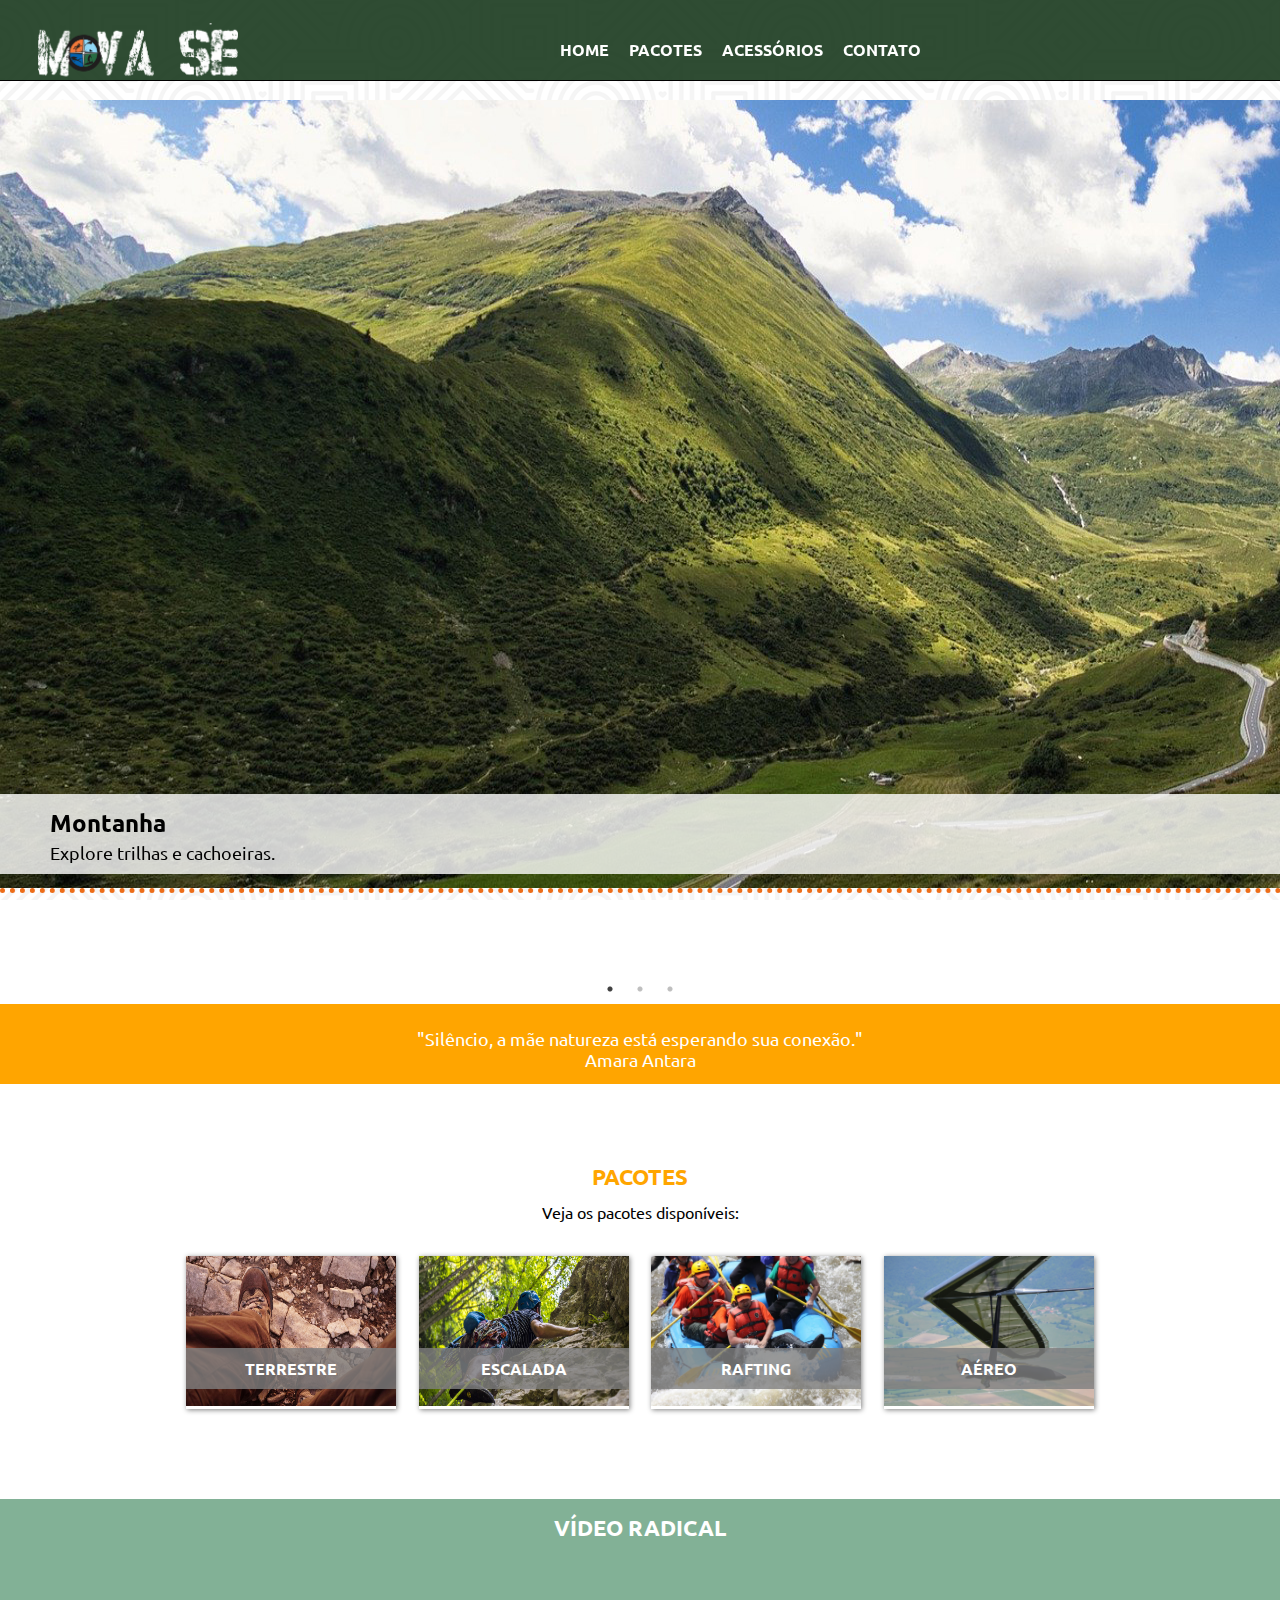
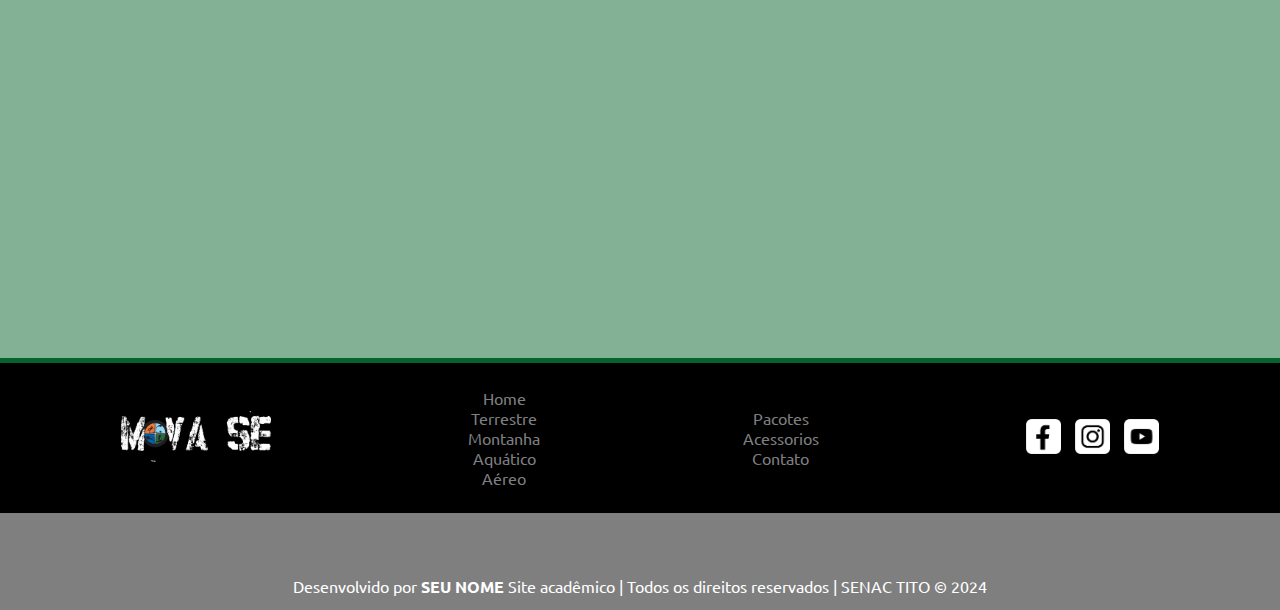
<file: index.html>
<!DOCTYPE html>
<html lang="pt-br">

<head>
    <meta charset="UTF-8">
    <meta http-equiv="X-UA-Compatible" content="IE=edge">

    <meta name="viewport" content="width=device-width, initial-scale=1.0">
    <title>Mova-se [Página principal]</title>
    <meta name="description"
        content="O mova-se é um site educacional, com a proposta de fazer reservas e pacotes de viagens com esportes radicais.">
    <!--CSS do plugin Slick-->
    <link rel="stylesheet" href="slick/slick.css">
    <link rel="stylesheet" href="slick/slick-theme.css">

    <link rel="stylesheet" href="css/estilo.css">


    <link rel="preconnect" href="https://fonts.googleapis.com">
    <link rel="preconnect" href="https://fonts.gstatic.com" crossorigin>
    <link
        href="https://fonts.googleapis.com/css2?family=Ubuntu:ital,wght@0,300;0,400;0,500;0,700;1,300;1,400;1,500;1,700&display=swap"
        rel="stylesheet">
    <link href="https://fonts.googleapis.com/css2?family=Material+Symbols+Outlined" rel="stylesheet" />


</head>

<body>
    <header id="topo">
        <div>
            <h1>
                <a href="index.html"><img src="imagem/logo.png" alt="Logotipo"></a>
            </h1>
            <span id="iconMenu" class="material-symbols-outlined" onclick="clickMenu()">
                menu
            </span>
            <nav id="itens">
                <a href="index.html" tabindex="1">Home</a>
                <!--tabindex é utilizado para a acessibilidade-->
                <a href="pacotes.html" tabindex="2">Pacotes</a>
                <a href="acessorios.html" tabindex="3">Acessórios</a>
                <a href="contato.html" tabindex="4">Contato</a>
            </nav>
        </div>
    </header>

    <main class="conteudo">
        <article class="cont-home">
            <div class="destaque" id="destaque">
                <div class="cont-destaque">
                    <img src="imagem/montanha.jpg" alt="Imagem: Vale com montanhas" id="montanha">
                    <div class="text-destaque">
                        <h2>Montanha</h2>
                        <p>Explore trilhas e cachoeiras.</p>
                    </div>
                </div>
                <div class="cont-destaque">
                    <img src="imagem/arvores.jpg" alt="Imagem: Bosque de árvores" id="arvore">
                    <div class="text-destaque">
                        <h2>Terrestre</h2>
                        <p>Explore trilhas e cachoeiras.</p>
                    </div>
                </div>
                <div class="cont-destaque">
                    <img src="imagem/paisagem.jpg" alt="Imagem: Vale com montanhas e rios" id="rios">
                    <div class="text-destaque">
                        <h2>Aquático</h2>
                        <p>Explore rios e cachoeiras.</p>
                    </div>
                </div>
            </div>
        </article>

        <aside id="frase">
            <p>
                "Silêncio, a mãe natureza está esperando sua conexão."<br>Amara Antara
            </p>
        </aside>

        <article class="card">
            <h2 class="titulo">Pacotes</h2>
            <p>Veja os pacotes disponíveis:</p>
            <div class="card-conteudo">
                <figure> <a href="#" class="open-modal" data-modal="modal-terrestre"><img
                            src="imagem/capa-terrestre.jpg" alt="Terrestre"></a>
                    <figcaption>terrestre</figcaption>
                </figure>
                <figure> <a href="#" class="open-modal" data-modal="modal-escalada"><img src="imagem/escalada.jpg"
                            alt="Escalada"></a>
                    <figcaption>escalada</figcaption>
                </figure>
                <figure> <a href="#" class="open-modal" data-modal="modal-rafting"><img src="imagem/rafting.jpg"
                            alt="rafting"></a>
                    <figcaption>rafting</figcaption>
                </figure>
                <figure> <a href="#" class="open-modal" data-modal="modal-aereo"><img src="imagem/asa-delta.jpg"
                            alt="aéreo"></a>
                    <figcaption>aéreo</figcaption>
                </figure>
            </div>
        </article>


        <!-- Modais -->
        <div id="modal-terrestre" class="modal">
            <div class="modal-content"> <span class="close">&times;</span>
                <h2>Pacote Terrestre</h2>
                <p>Detalhes do pacote terrestre...</p>
                <ul>
                    <li>Duração: 3 dias</li>
                    <li>Inclui: Caminhadas, visitas a cachoeiras, acampamento</li>
                    <li>Preço: R$ 500,00</li>
                </ul>
            </div>
        </div>
        <div id="modal-escalada" class="modal">
            <div class="modal-content"> <span class="close">&times;</span>
                <h2>Pacote Escalada</h2>
                <p>Detalhes do pacote de escalada...</p>
                <ul>
                    <li>Duração: 2 dias</li>
                    <li>Inclui: Equipamento de escalada, guia profissional, seguro</li>
                    <li>Preço: R$ 3900,00</li>
                </ul>
            </div>
        </div>
        <div id="modal-rafting" class="modal">
            <div class="modal-content"> <span class="close">&times;</span>
                <h2>Pacote Rafting</h2>
                <p>Detalhes do pacote de rafting...</p>
                <ul>
                    <li>Duração: 1 dia</li>
                    <li>Inclui: Equipamento de rafting, guia profissional, almoço</li>
                    <li>Preço: R$ 300,00</li>
                </ul>
            </div>
        </div>
        <div id="modal-aereo" class="modal">
            <div class="modal-content"> <span class="close">&times;</span>
                <h2>Pacote Aéreo</h2>
                <p>Detalhes do pacote aéreo...</p>
                <ul>
                    <li>Duração: 1 dia</li>
                    <li>Inclui: Voo de asa-delta, instrutor, seguro</li>
                    <li>Preço: R$ 800,00</li>
                </ul>
            </div>
        </div>




        <article>
            <div id="video">
                <h2 class="titulo" id="titulo-video">Vídeo Radical</h2>
                <iframe width="100%" height="350" src="https://www.youtube.com/embed/LPO5BZnzuIs"
                    title="YouTube video player" frameborder="0"
                    allow="accelerometer; autoplay; clipboard-write; encrypted-media; gyroscope; picture-in-picture; web-share"
                    allowfullscreen></iframe>
            </div>
        </article>
    </main>

    <footer class="rodape">
        <div class="rodape-conteudo">
            <div id="logo-rodape">
                <a href="index.html"><img src="imagem/logo.png" alt="Logotipo"></a>
            </div>
            <div class="menu-rodape">
                <ul>
                    <li><a href="index.html">Home</a></li>
                    <li><a href="#">Terrestre</a></li>
                    <li><a href="#">Montanha</a></li>
                    <li><a href="#">Aquático</a></li>
                    <li><a href="#">Aéreo</a></li>
                </ul>
            </div>
            <div class="menu-rodape">
                <ul>
                    <li><a href="pacotes.html">Pacotes</a></li>
                    <li><a href="acessorios.html">Acessorios</a></li>
                    <li><a href="contato.html">Contato</a></li>
                </ul>
            </div>
            <div class="redes">
                <aside>
                    <img src="imagem/facebook.png" alt="Logo do Facebook">
                    <img src="imagem/insta.png" alt="Logo do Instagram">
                    <img src="imagem/youtube.png" alt="Logo do Youtube">
                </aside>
            </div>
        </div>
        <div class="assinatura">
            <p>Desenvolvido por <b>SEU NOME</b> Site acadêmico |
                Todos os direitos reservados |
                SENAC TITO &copy; 2024</p>

        </div>

    </footer>
    <script src="js/jquery-3.7.0.min.js"></script>
    <script src="slick/slick.min.js"></script>
    <script src="js/interacao.js"></script>
</body>

</html>
</file>
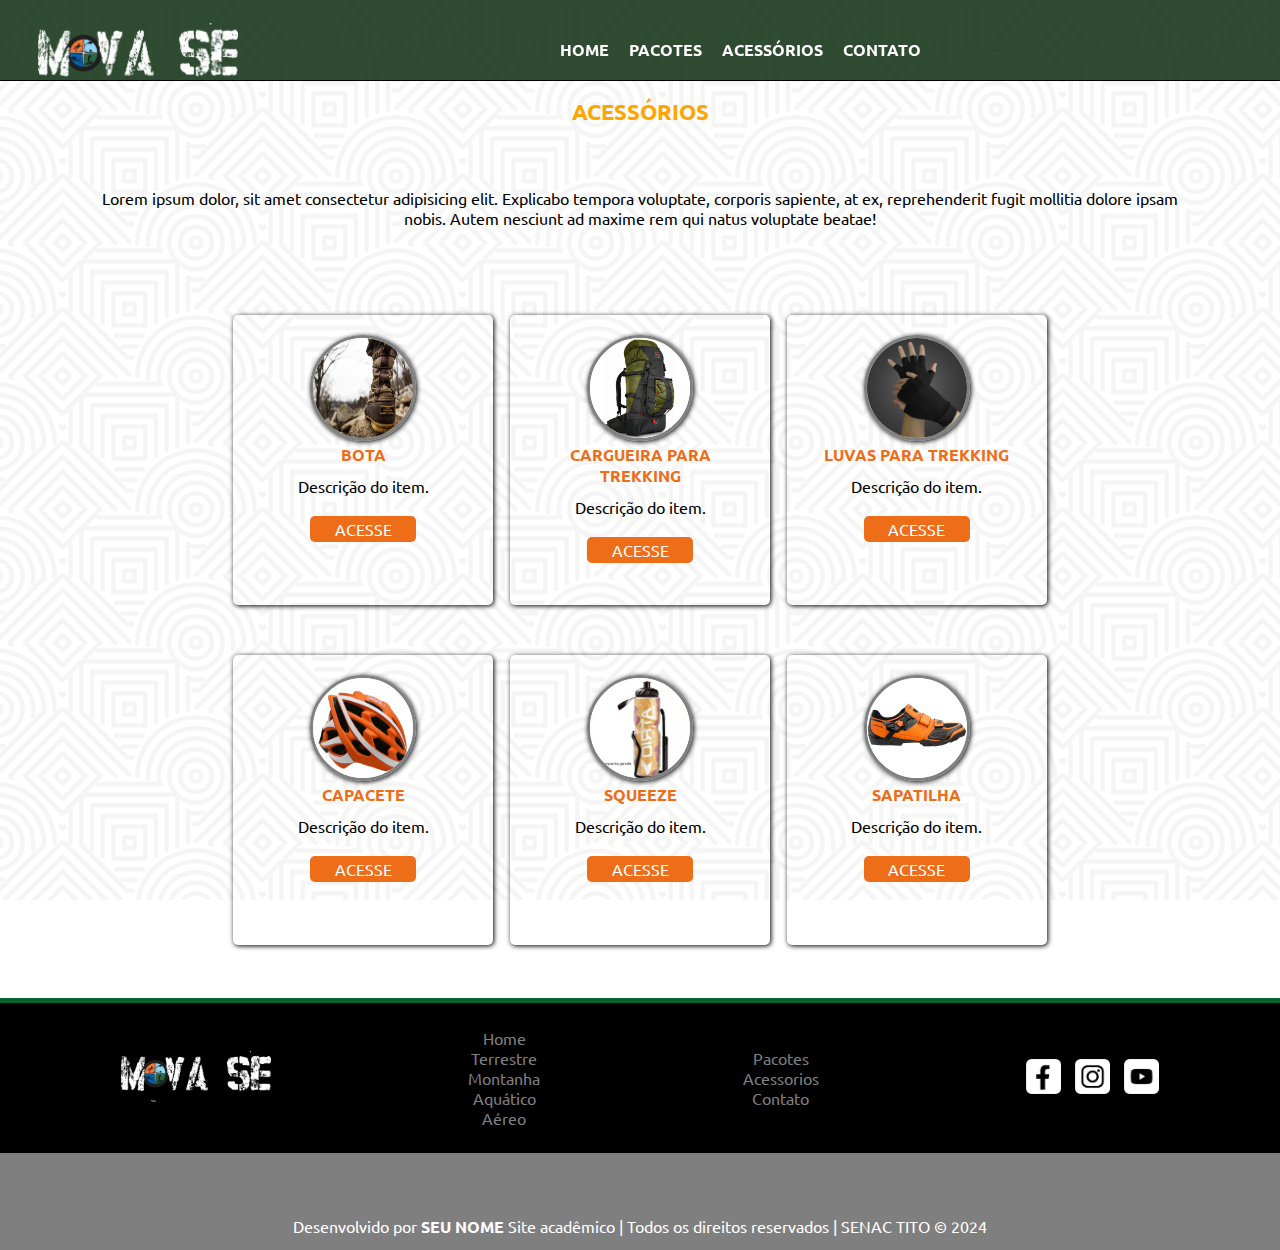
<file: acessorios.html>
<!DOCTYPE html>
<html lang="pt-br">

<head>
    <meta charset="UTF-8">
    <meta http-equiv="X-UA-Compatible" content="IE=edge">
    <meta name="viewport" content="width=device-width, initial-scale=1.0">
    <title>Mova- se [Página principal]</title>
    <meta name="description" content="O mova-se é um site educacional, 
    com a proposta de fazer reservas e pacotes de viagens 
    com esportes radicais.">
    <link rel="stylesheet" href="slick/slick.css">
    <link rel="stylesheet" href="slick/slick-theme.css">
    <link rel="stylesheet" href="css/estilo.css">



    


    <link rel="preconnect" href="https://fonts.googleapis.com">
<link rel="preconnect" href="https://fonts.gstatic.com" crossorigin>
<link href="https://fonts.googleapis.com/css2?family=Ubuntu:wght@300&display=swap" rel="stylesheet">
<link href="https://fonts.googleapis.com/css2?family=Material+Symbols+Outlined" rel="stylesheet" />

</head>

<body>
    <header id="topo">
        <div>
            <h1>
                <a href="index.html"><img src="imagem/logo.png" alt="Logotipo"></a>
            </h1>
            <span id="iconMenu" class="material-symbols-outlined" onclick="clickMenu()">
                menu
                </span>
            <nav id="itens">
                <a href="index.html" tabindex="1">Home</a>
                <!--tabindex é utilizado para a acessibilidade-->
                <a href="pacotes.html" tabindex="2">Pacotes</a>
                <a href="acessorios.html" tabindex="3">Acessórios</a>
                <a href="contato.html" tabindex="4">Contato</a>
            </nav>
        </div>
    </header>


    <main class="conteudo">
        <div class="conteudo-info">
            <article>
                <h2 class="titulo">Acessórios</h2>
                <p>Lorem ipsum dolor, sit amet consectetur adipisicing elit.
                    Explicabo tempora voluptate, corporis sapiente, at ex,
                    reprehenderit fugit mollitia dolore ipsam nobis. Autem
                    nesciunt ad maxime rem qui natus voluptate beatae!</p>
                <div class="acessorios">
                    <div class="produtos">
                        <div class="img-produto">
                            <img src="imagem/bota.jpg" alt="produto bota">
                        </div>
                        <h4>BOTA</h4>
                        <p>Descrição do item.</p>
                        <div class="acesse">Acesse</div>

                    </div>
                    <div class="produtos">
                        <div class="img-produto">
                            <img src="imagem/mochila.jpg" alt="Mochila">
                        </div>
                        <h4>Cargueira para trekking</h4>
                        <p>Descrição do item.</p>
                        <div class="acesse">Acesse</div>

                    </div>
                    <div class="produtos">
                        <div class="img-produto">
                            <img src="imagem/luvas.jpg" alt="luvas">
                        </div>
                        <h4>Luvas para trekking</h4>
                        <p>Descrição do item.</p>
                        <div class="acesse">Acesse</div>
                    </div>
                </div>
                <div class="acessorios">
                    <div class="produtos">
                        <div class="img-produto">
                            <img src="imagem/capacete.jpg" alt="capacete">
                        </div>
                        <h4>Capacete</h4>
                        <p>Descrição do item.</p>
                        <div class="acesse">Acesse</div>

                    </div>
                    <div class="produtos">
                        <div class="img-produto">
                            <img src="imagem/squeeze.jpg" alt="Squeeze">
                        </div>
                        <h4>Squeeze</h4>
                        <p>Descrição do item.</p>
                        <div class="acesse">Acesse</div>

                    </div>
                    <div class="produtos">
                        <div class="img-produto">
                            <img src="imagem/sapatilha-escalada.jpg" alt="sapatilha de escalada">
                        </div>
                        <h4>Sapatilha</h4>
                        <p>Descrição do item.</p>
                        <div class="acesse">Acesse</div>

                    </div>


                </div>




            </article>

        </div>


    </main>
    <footer class="rodape">
        <div class="rodape-conteudo">
            <div id="logo-rodape">
                <a href="index.html"><img src="imagem/logo.png" alt="Logotipo"></a>
            </div>
            <div class="menu-rodape">
                <ul>
                    <li><a href="index.html">Home</a></li>
                    <li><a href="#">Terrestre</a></li>
                    <li><a href="#">Montanha</a></li>
                    <li><a href="#">Aquático</a></li>
                    <li><a href="#">Aéreo</a></li>
                </ul>
            </div>
            <div class="menu-rodape">
                <ul>
                    <li><a href="pacotes.html">Pacotes</a></li>
                    <li><a href="acessorios.html">Acessorios</a></li>
                    <li><a href="contato.html">Contato</a></li>
                </ul>
            </div>
            <div class="redes">
                <aside>
                    <img src="imagem/facebook.png" alt="Logo do Facebook">
                    <img src="imagem/insta.png" alt="Logo do Instagram">
                    <img src="imagem/youtube.png" alt="Logo do Youtube">
                </aside>
            </div>
        </div>
        <div class="assinatura">
            <p>Desenvolvido por <b>SEU NOME</b> Site acadêmico |
                Todos os direitos reservados |
                SENAC TITO &copy; 2024</p>

        </div>

    </footer>
    <script src="js/jquery-3.7.0.min.js"></script>
<script src="slick/slick.min.js"></script>
<script src="js/interacao.js"></script>
</body>

</html>
</file>
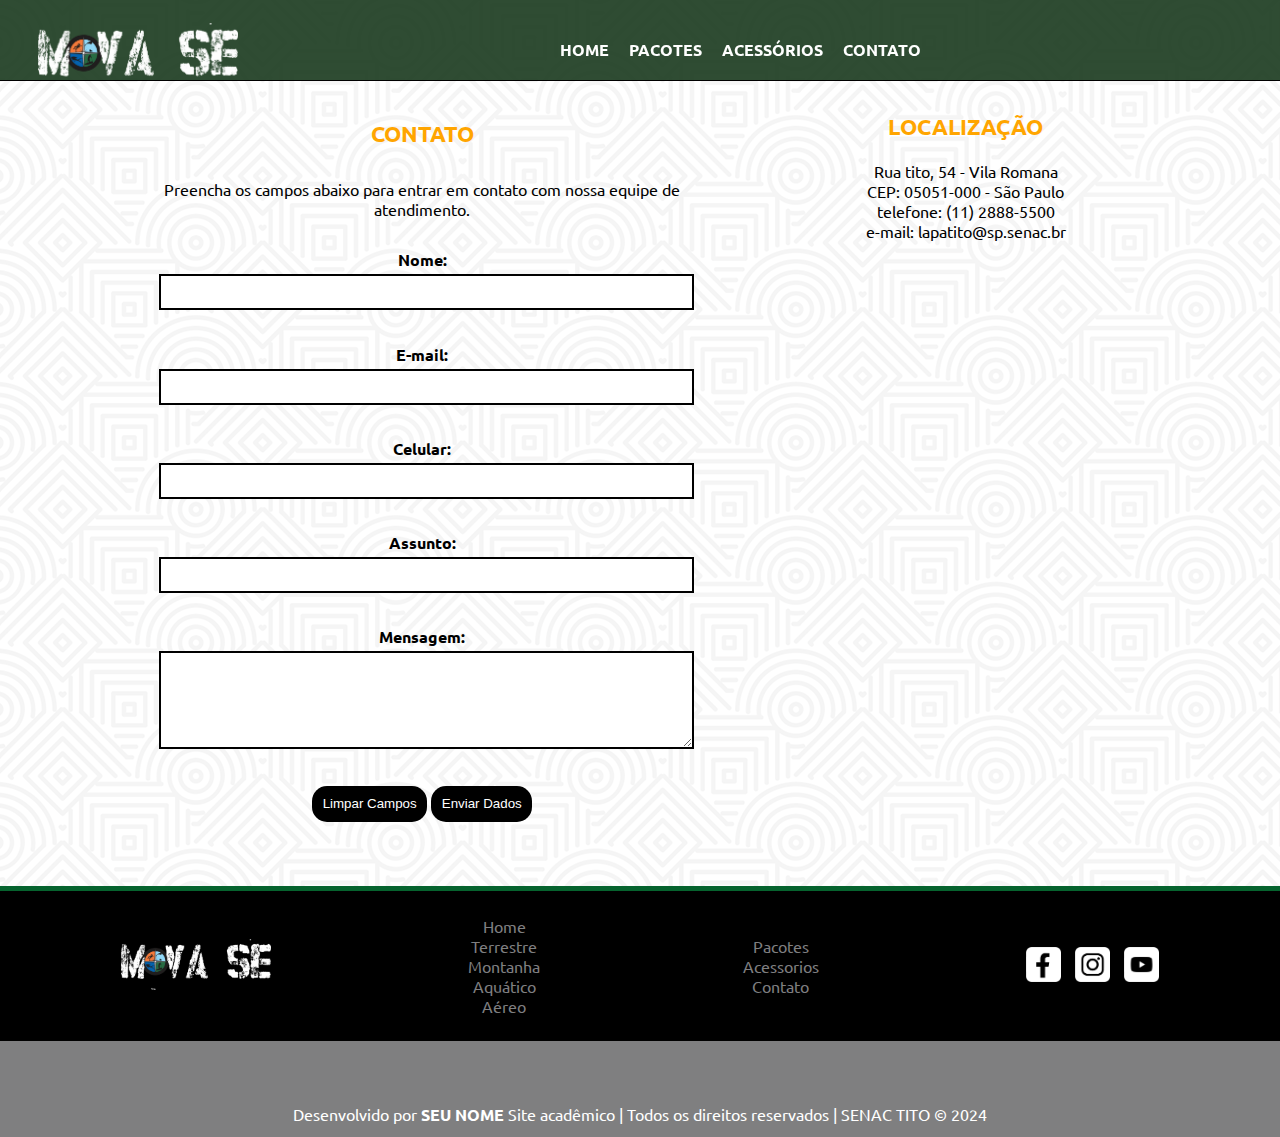
<file: contato.html>
<!DOCTYPE html>
<html lang="pt-br">

<head>
    <meta charset="UTF-8">
    <meta http-equiv="X-UA-Compatible" content="IE=edge">
    <meta name="viewport" content="width=device-width, initial-scale=1.0">
    <title>Mova- se [Página principal]</title>
    <meta name="description" content="O mova-se é um site educacional, 
    com a proposta de fazer reservas e pacotes de viagens 
    com esportes radicais.">
    <link rel="stylesheet" href="slick/slick.css">
    <link rel="stylesheet" href="slick/slick-theme.css">
    <link rel="stylesheet" href="css/estilo.css">
    
    
    <link rel="preconnect" href="https://fonts.googleapis.com">
<link rel="preconnect" href="https://fonts.gstatic.com" crossorigin>
<link href="https://fonts.googleapis.com/css2?family=Ubuntu:wght@300&display=swap" rel="stylesheet">
<link href="https://fonts.googleapis.com/css2?family=Material+Symbols+Outlined" rel="stylesheet" />


</head>

<body>
    <header id="topo">
        <div>
            <h1>
                <a href="index.html"><img src="imagem/logo.png" alt="Logotipo"></a>
            </h1>
            <span id="iconMenu" class="material-symbols-outlined" onclick="clickMenu()">
                menu
                </span>
            <nav id="itens">
                <a href="index.html" tabindex="1">Home</a>
                <!--tabindex é utilizado para a acessibilidade-->
                <a href="pacotes.html" tabindex="2">Pacotes</a>
                <a href="acessorios.html" tabindex="3">Acessórios</a>
                <a href="contato.html" tabindex="4">Contato</a>
            </nav>
        </div>
    </header>


    <main class="conteudo">
        <div class="conteudo-info" id="conteudo-contato">
            <article class="cont-contato">
                <div class="formulario">
                    <h2 class="titulo">Contato</h2>
                    <p>Preencha os campos abaixo para entrar em
                        contato com nossa equipe de atendimento.</p>
                    <form action="" id="form-contato" method="post">
                        <p>
                            <label for="nome">Nome:</label>
                            <input tabindex="5" required type="text" id="nome" name="nome">
                        </p>
                        <p>
                            <label for="email">E-mail:</label>
                            <input tabindex="6" required type="email" id="email" name="email">
                        </p>
                        <p>
                            <label for="telefone">Celular:</label>
                            <input tabindex="7" required type="tel" id="telefone" name="telefone">
                        </p>
                        <p>
                            <label for="assunto">Assunto:</label>
                            <input tabindex="8" required type="text" id="assunto" name="assunto">
                        </p>
                        <p>
                            <label for="mensagem">Mensagem:</label>
                            <textarea tabindex="9" name="mensagem" id="mensagem" cols="30" rows="6"></textarea>
                        </p>
                        <p>
                            <button tabindex="10" id="limpar" type="reset" name="limpar">Limpar Campos</button>
                            <button tabindex="11" id="enviar" name="enviar">Enviar Dados</button>
                        </p>
                    </form>
                </div>
            </article>
            <article class="cont-contato" id="localizacao-end"> <!--acrescentar o id-->
                <div class="localizacao">
                    <h2 class="titulo">Localização</h2>
                    <p>Rua tito, 54 - Vila Romana<br>CEP: 05051-000 - São Paulo
                    <br>telefone: (11) 2888-5500
                    <br>e-mail: lapatito@sp.senac.br
                </p>
                <iframe src="https://www.google.com/maps/embed?pb=!1m18!1m12!1m3!1d3658.1261441208867!2d-46.697468125784106!3d-23.527964978822755!2m3!1f0!2f0!3f0!3m2!1i1024!2i768!4f13.1!3m3!1m2!1s0x94cef8768338062b%3A0xc990914f925240f4!2sR.%20Tito%2C%2054%20-%20Vila%20Romana%2C%20S%C3%A3o%20Paulo%20-%20SP%2C%2005051-000!5e0!3m2!1spt-BR!2sbr!4v1689619483974!5m2!1spt-BR!2sbr" width="400" height="350" style="border:0;" allowfullscreen="" loading="lazy" referrerpolicy="no-referrer-when-downgrade"></iframe>
                </div>
            </article>
        </div>
    </main>

    <footer class="rodape">
        <div class="rodape-conteudo">
            <div id="logo-rodape">
                <a href="index.html"><img src="imagem/logo.png" alt="Logotipo"></a>
            </div>
            <div class="menu-rodape">
                <ul>
                    <li><a href="index.html">Home</a></li>
                    <li><a href="#">Terrestre</a></li>
                    <li><a href="#">Montanha</a></li>
                    <li><a href="#">Aquático</a></li>
                    <li><a href="#">Aéreo</a></li>
                </ul>
            </div>
            <div class="menu-rodape">
                <ul>
                    <li><a href="pacotes.html">Pacotes</a></li>
                    <li><a href="acessorios.html">Acessorios</a></li>
                    <li><a href="contato.html">Contato</a></li>
                </ul>
            </div>
            <div class="redes">
                <aside>
                    <img src="imagem/facebook.png" alt="Logo do Facebook">
                    <img src="imagem/insta.png" alt="Logo do Instagram">
                    <img src="imagem/youtube.png" alt="Logo do Youtube">
                </aside>
            </div>
        </div>
        <div class="assinatura">
            <p>Desenvolvido por <b>SEU NOME</b> Site acadêmico |
                Todos os direitos reservados |
                SENAC TITO &copy; 2024</p>

        </div>

    </footer>
    <script src="js/jquery-3.7.0.min.js"></script>
    <script src="slick/slick.min.js"></script>
<script src="js/interacao.js"></script>
</body>

</html>
</file>
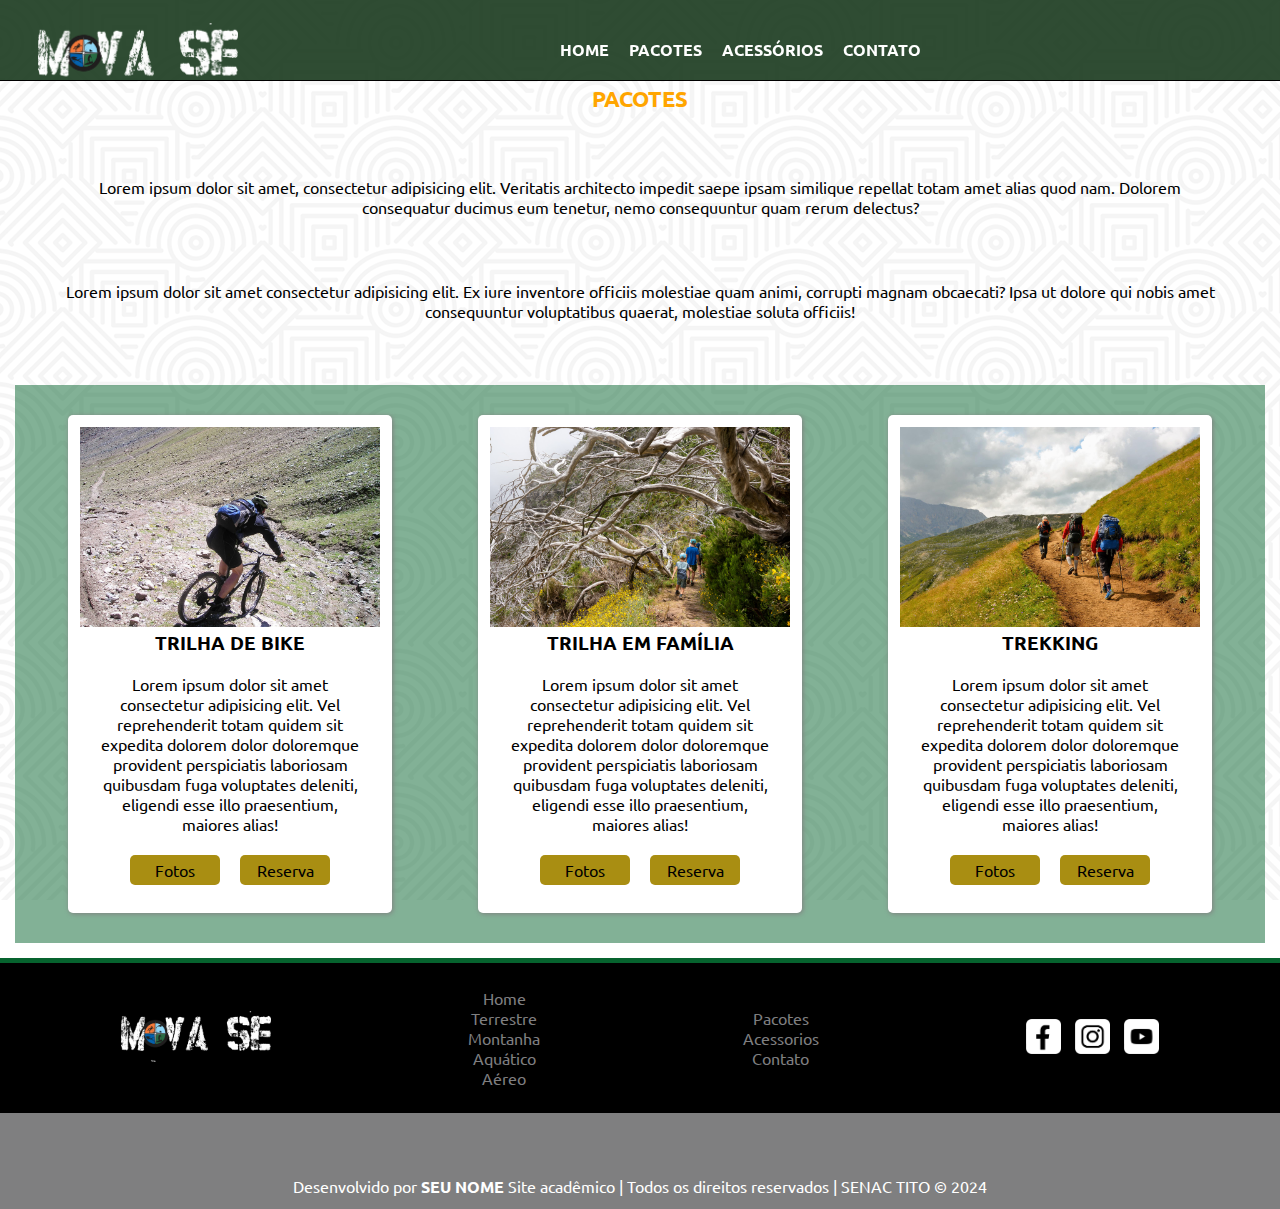
<file: pacotes.html>
<!DOCTYPE html>
<html lang="pt-br">

<head>
    <meta charset="UTF-8">
    <meta http-equiv="X-UA-Compatible" content="IE=edge">
    <meta name="viewport" content="width=device-width, initial-scale=1.0">
    <title>Mova- se [Página principal]</title>
    <meta name="description" content="O mova-se é um site educacional, 
    com a proposta de fazer reservas e pacotes de viagens 
    com esportes radicais.">
    <link rel="stylesheet" href="slick/slick.css">
    <link rel="stylesheet" href="slick/slick-theme.css">
    <link rel="stylesheet" href="css/estilo.css">
   
    <link rel="preconnect" href="https://fonts.googleapis.com">
    <link rel="preconnect" href="https://fonts.gstatic.com" crossorigin>
    <link href="https://fonts.googleapis.com/css2?family=Ubuntu:wght@300&display=swap" rel="stylesheet">
    <link href="https://fonts.googleapis.com/css2?family=Material+Symbols+Outlined" rel="stylesheet" />


</head>

<body>
    <header id="topo">
        <div>
            <h1>
                <a href="index.html"><img src="imagem/logo.png" alt="Logotipo"></a>
            </h1>
            <span id="iconMenu" class="material-symbols-outlined" onclick="clickMenu()">
                menu
            </span>
            <nav id="itens">
                <a href="index.html" tabindex="1">Home</a>
                <!--tabindex é utilizado para a acessibilidade-->
                <a href="pacotes.html" tabindex="2">Pacotes</a>
                <a href="acessorios.html" tabindex="3">Acessórios</a>
                <a href="contato.html" tabindex="4">Contato</a>
            </nav>
        </div>
    </header>


    <main class="conteudo">
        <article class="conteudo-info">
            <h2 class="titulo">Pacotes</h2>
            <p>Lorem ipsum dolor sit amet, consectetur adipisicing elit. Veritatis architecto impedit saepe ipsam
                similique repellat totam amet alias quod nam. Dolorem consequatur ducimus eum tenetur, nemo consequuntur
                quam rerum delectus?</p>
            <p>Lorem ipsum dolor sit amet consectetur adipisicing elit. Ex iure inventore officiis molestiae quam animi,
                corrupti magnam obcaecati? Ipsa ut dolore qui nobis amet consequuntur voluptatibus quaerat, molestiae
                soluta officiis!</p>
            <div class="card" id="card-pacote">
                <section class="card-pacote-info">
                    <img src="imagem/mountain-bike.jpg" alt="bike na montanha">
                    <h3>TRILHA DE BIKE</h3>
                    <p>Lorem ipsum dolor sit amet consectetur adipisicing elit. Vel reprehenderit totam quidem sit
                        expedita dolorem dolor doloremque provident perspiciatis laboriosam quibusdam fuga voluptates
                        deleniti, eligendi esse illo praesentium, maiores alias!</p>
                    <div class="pac-flex">
                        <div class="pac-fotos"><a href="#">Fotos</a></div>
                        <div class="pac-reserva"><a href="#">Reserva</a></div>
                    </div>
                </section>
                <section class="card-pacote-info">
                    <img src="imagem/trilha2.jpg" alt="trilha em família">
                    <h3>TRILHA EM FAMÍLIA</h3>
                    <p>Lorem ipsum dolor sit amet consectetur adipisicing elit. Vel reprehenderit totam quidem sit
                        expedita dolorem dolor doloremque provident perspiciatis laboriosam quibusdam fuga voluptates
                        deleniti, eligendi esse illo praesentium, maiores alias!</p>
                    <div class="pac-flex">
                        <div class="pac-fotos"><a href="#">Fotos</a></div>
                        <div class="pac-reserva"><a href="#">Reserva</a></div>
                    </div>
                </section>
                <section class="card-pacote-info">
                    <img src="imagem/trilha.jpg" alt="Trilha">
                    <h3>TREKKING</h3>
                    <p>Lorem ipsum dolor sit amet consectetur adipisicing elit. Vel reprehenderit totam quidem sit
                        expedita dolorem dolor doloremque provident perspiciatis laboriosam quibusdam fuga voluptates
                        deleniti, eligendi esse illo praesentium, maiores alias!</p>
                    <div class="pac-flex">
                        <div class="pac-fotos"><a href="#">Fotos</a></div>
                        <div class="pac-reserva"><a href="#">Reserva</a></div>
                    </div>
                </section>



            </div>

        </article>
    </main>

    <footer class="rodape">
        <div class="rodape-conteudo">
            <div id="logo-rodape">
                <a href="index.html"><img src="imagem/logo.png" alt="Logotipo"></a>
            </div>
            <div class="menu-rodape">
                <ul>
                    <li><a href="index.html">Home</a></li>
                    <li><a href="#">Terrestre</a></li>
                    <li><a href="#">Montanha</a></li>
                    <li><a href="#">Aquático</a></li>
                    <li><a href="#">Aéreo</a></li>
                </ul>
            </div>
            <div class="menu-rodape">
                <ul>
                    <li><a href="pacotes.html">Pacotes</a></li>
                    <li><a href="acessorios.html">Acessorios</a></li>
                    <li><a href="contato.html">Contato</a></li>
                </ul>
            </div>
            <div class="redes">
                <aside>
                    <img src="imagem/facebook.png" alt="Logo do Facebook">
                    <img src="imagem/insta.png" alt="Logo do Instagram">
                    <img src="imagem/youtube.png" alt="Logo do Youtube">
                </aside>
            </div>
        </div>
        <div class="assinatura">
            <p>Desenvolvido por <b>SEU NOME</b> Site acadêmico |
                Todos os direitos reservados |
                SENAC TITO &copy; 2024</p>

        </div>

    </footer>
    <script src="js/jquery-3.7.0.min.js"></script>
    <script src="slick/slick.min.js"></script>
    <script src="js/interacao.js"></script>
</body>

</html>
</file>
<file: css/estilo.css>
@charset "utf-8";

@import url('https://fonts.googleapis.com/css2?family=Ubuntu:ital,wght@0,300;0,400;0,500;0,700;1,300;1,400;1,500;1,700&display=swap');


body {
    font-family: 'ubuntu', sans-serif;
    background-image: url(../imagem/hypnotize.png);
    background-attachment: fixed;
    width: 100%;
    margin: 0;
    padding: 0;
}

h1,
h2,
h3,
h4,
p,
figure {
    margin: 0;
    padding: 0;
}

img {
    width: 100%;
}


#topo {
    background-color: rgba(24, 56, 29, 0.9);
    border-bottom: solid 1px;
    text-align: center;
    margin-bottom: 15px;
}

h1 img {
    margin-top: 25px;
    width: 200px;
}

nav {
    min-height: 40px;
    text-transform: uppercase;
    font-weight: bold;
    line-height: 40px;
    padding-left: 1%;
    display: none;

}

nav a:link,
nav a:visited {
    text-decoration: none;
    color: white;
    transition: background-color 1s;
    min-height: inherit;
    display: flex;
    justify-content: center;
    align-items: center;
}

nav a:hover,
nav a:focus,
#iconMenu:hover,
#iconMenu:focus {
    background-color: black;
    color: gold;
    transition: backgrund-color 10s;
    border-radius: 5%;
}

#iconMenu {
    color: white;
    cursor: pointer;
    min-height: 40px;
    line-height: 40px;
    padding-left: 1%;
    font-size: 40px;
}

/*rodape/footer*/
.rodape {
    border-top: solid 5px #06632E;
    background-color: black;
    color: gray;
    text-align: center;
    width: 100%;
}

.rodape P,
li {
    font-size: 16px;
}

.rodape img {
    margin: 0 5px;
}

.rodape-conteudo {
    padding: 15px;
    color: white;
}

.rodape-conteudo ul {
    list-style: none;
    margin: 0 auto;
    padding: 10px 0;
}

#logo-rodape {
    min-width: 146px;
    width: 150px;
    margin: 0 auto;
}

.menu-rodape a {
    text-decoration: none;
    color: #7f7f80;
}

.menu-rodape a:hover {
    color: white;
}

::selection {
    background-color: black;
    color: gold;
}

.redes img {
    min-width: 35px;
    width: 35px;
}

.assinatura {
    color: white;
    background-color: #7f7f80;
    text-align: center;
    height: auto;
    padding: 1%;
}

.assinatura p {
    margin-top: 3%;
}

/* regra para o conteudo*/
#conteudo {
    max-height: 95%;
    margin: auto;
}

#conteudo article {
    background-color: white;
    margin: 15 0;
    padding: 1%;
    box-sizing: grey 1px 1px 5px;
}

#conteudo h2,
#conteudo h3,
#conteudo p {
    padding: 1%;
}

.titulo {
    font-size: 1.4em;
    color: orange;
    text-align: center;
    text-transform: uppercase;
}

/*home*/

.destaque img {
    border-bottom: dotted #ed6d19 5px;
    height: 450px;
    width: 150px;
}

.text-destaque {
    position: relative;
    bottom: 100px;
    background-color: rgba(255, 255, 255, 0.8);
    height: 80px;
    margin-top: 5px;
    width: 100%;
}

.text-destaque h2 {
    /*o !importan fria o efeito aplicando, cancelando todos os outros.*/
    color: black !important;
    margin-top: 5px;
    padding: 5px 0 3px 50px;
}

#montanha {
    padding-top: 15px;
    width: 1920px;
    height: 788px;
}

#arvore {
    padding-top: 15px;
    width: 1920px;
    height: 788px;
}

#rios {
    padding-top: 15px;
    width: 1920px;
    height: 788px;
}



.text-destaque p {
    margin-top: 5px;
    font-size: 1.1em;
    padding: 0 0 5px 50px;
}

#frase p {
    font-size: 1em;
    padding: 12px;
}

#frase {
    color: white;
    background-color: orange;
    text-align: center;
    height: 80px;
}

.card {
    margin: 15px;
    padding: 5%;
}

.card p {
    text-align: center;
    padding: 1% 0 2% 0;
}

.card-conteudo figure {
    margin: 1%;
    position: relative;
    box-shadow: grey 1px 1px 5px;
}

.card-conteudo figcaption {
    position: absolute;
    left: 0;
    bottom: 20px;
    width: 100%;
    background-color: rgba(127, 127, 128, 0.8);
    color: white;
    padding: 10px 0;
    text-align: center;
    font-weight: bold;
    text-transform: uppercase;
}

.card-conteudo figure img {
    transition: 1s;
    filter: opacity(1);
}

.card-conteudo a:hover img,
.card-conteudo a:focus img {
    filter: opacity(0.6);
}

#titulo-video {
    color: white;
    padding: 15px;
}

#video {
    width: 100%;
    background-color: rgba(6, 99, 46, 0.5);
    text-align: center;
}

iframe {
    margin: auto;
    max-width: 80%;
    display: block;
    padding: 2% 0;
}

/*Regras prara contatos*/
#form-contato {
    margin: auto;
    max-width: 700px;
    width: 95%;
}

#form-contato input,
#form-contato textarea {
    border: solid 2px black;
    width: 100%;
    margin: 4px auto;
}

#form-contato input {
    height: 30px;
}

#form-contato label {
    font-weight: bold;
}

/* Regras para os botoes do contato*/
#form-contato button:hover,
#form-contato button:focus {
    background-color: #ed6d19;
    cursor: pointer;
}

#form-contato button {
    border: none;
    padding: 2%;
    background-color: black;
    color: white;
    border-radius: 15px;
}

.conteudo-info p {
    margin: 5%;
    text-align: center;
}

.localizacao p {
    text-align: center;
}

/*pagina pacote*/
#card-pacote {
    background-color: rgba(6, 99, 46, 0.5);
    padding: 10px;
    text-align: center;
}

.card-pacote-info {
    background-color: white;
    border-radius: 5px;
    padding: 1%;
    box-shadow: grey 1px 1px 5px;
    margin: 20px auto;
    max-width: 300px;
}

.pac-fotos,
.pac-reserva {
    background-color: #a98e12;
    color: black;
    width: 80px;
    border-radius: 5px;
    text-align: center;
    padding: 5px;
}

.pac-flex {
    display: flex;
    justify-content: center;
    gap: 20px;
    margin: 15px;
}

.pac-fotos a:hover,
.pac-reserva a:hover,
.pac-fotos a:focus,
.pac-reserva a:focus {
    background-color: #ecda87;
    color: white;
    transition: backgroud-color 1s;
    border-radius: 5%;
}

.pac-fotos a:link,
.pac-reserva a:link,
.pac-fotos a:visited,
.pac-reserva a:visited {
    color: black;
    transition: backgroud-color 1s;
    min-height: inherit;
    padding: 1px 8px;
    text-decoration: none;
}

.acessorios {
    margin: auto;
    padding: 15px;
}

.produtos img {
    height: 100px;
    width: 100px;
    text-align: center;
    max-width: 100px;
    border: solid 3px grey;
    border-radius: 100%;
    box-shadow: black 1px 1px 5px;
}

.produtos {
    box-shadow: black 1px 1px 5px;
    text-align: center;
    padding: 20px;
    width: 220px;
    height: 200px;
    margin: 10px auto;
    border-radius: 5px;
}

.produtos h4 {
    color: #ed6d19;
    text-transform: uppercase;
}

.img-produtos img {
    width: 100px;
    height: 100px;

}

.acesse {
    text-transform: uppercase;
    background-color: #ed6d19;
    width: 100px;
    height: 20px;
    padding: 3px;
    border-radius: 5px;
    color: white;
    margin: 0 auto;
    cursor: pointer;
}

@media screen and (min-width:700px) {
    #topo {
        position: fixed;
        width: 100%;
        top: 0;
        z-index: 1000;
        height: 80px;
    }

    #topo div {
        display: flex;
        justify-content: center;
        align-items: center;

    }

    h1 {
        margin-left: 3%;
        margin-top: 5px;
        width: 150px;
    }

    h1 img {
        margin-top: 18px;
    }

    nav {
        width: 100%;
        display: flex;
        flex-wrap: wrap;
        justify-content: center;
        align-items: center;
    }

    #iconMenu {
        display: none;
    }

    nav a {
        padding: 10px;
    }

    .conteudo {
        margin-top: 85px;
    }

    .rodape-conteudo {
        display: flex;
        justify-content: center;
        align-items: center;
        flex-wrap: wrap;
    }

    #logo-rodape,
    .menu-rodape,
    .redes {
        margin: 0 auto;
    }

    .assinatura p {
        padding-top: 1%;
    }

    .card-conteudo,
    .acessorios,
    #card-pacote {
        display: flex;
        justify-content: center;
        align-items: center;
    }

    .produtos {
        margin: 10px 1%;
        height: auto;
    }

    .acesse {
        margin: 0 auto;
    }

    .card-pacote-info {
        margin: 0.4;
        overflow: hidden;
    }

    .card-pacote-info img {
        height: 200px;
        object-fit: cover;
        width: 100%;
    }

    .acessorios {
        margin: 0 15%;
    }

}

@media screen and (min-width:930px) {
    .card-conteudo figure img {
        width: 210px;
        height: 150px;
    }

    .text-destaque h2 {
        margin-top: -4px;
        padding-top: 13px;
    }

    .text-destaque p {
        margin-top: 0;
    }

    #frase p {
        padding-top: 24px;
        font-size: 1.1em;
    }

    .produtos {
        height: 250px;
    }

    .acesse {
        margin: 20px auto;
    }

    #conteudo-contato {
        display: flex;
        justify-content: center;
        align-items: center;
    }

    .conteudo-info article {
        margin: 15px 5px;
        padding: 1%;
    }

    .localizacao iframe {
        height: 500px;
    }

    #localizacao-end {
        height: 745px;
    }
}

@media screen and(min-width:1200px) {
    nav {
        width: 980px;
    }

    .conteudo {
        width: 980px;
        margin: 0 auto;
    }

    #locazizacao-end {
        height: 770px;
        margin: 0 auto;
    }
}

/* Estilo para os modais */
.modal {
    display: none;
    /* Escondido por padrão */
    position: fixed;
    z-index: 1;
    left: 0;
    top: 0;
    width: 100%;
    height: 100%;
    overflow: auto;
    background-color: rgb(0, 0, 0);
    background-color: rgba(0, 0, 0, 0.4);
    
}

.modal-content {
    background-color: purple;
    margin: 15% auto;
    padding: 20px;
    border: 1px solid #888;
    width: 80%;
    border-radius: 15px;
}

.close {
    color: #aaa;
    float: right;
    font-size: 28px;
    font-weight: bold;
}

.close:hover,
.close:focus {
    color: black;
    text-decoration: none;
    cursor: pointer;
}
</file>
